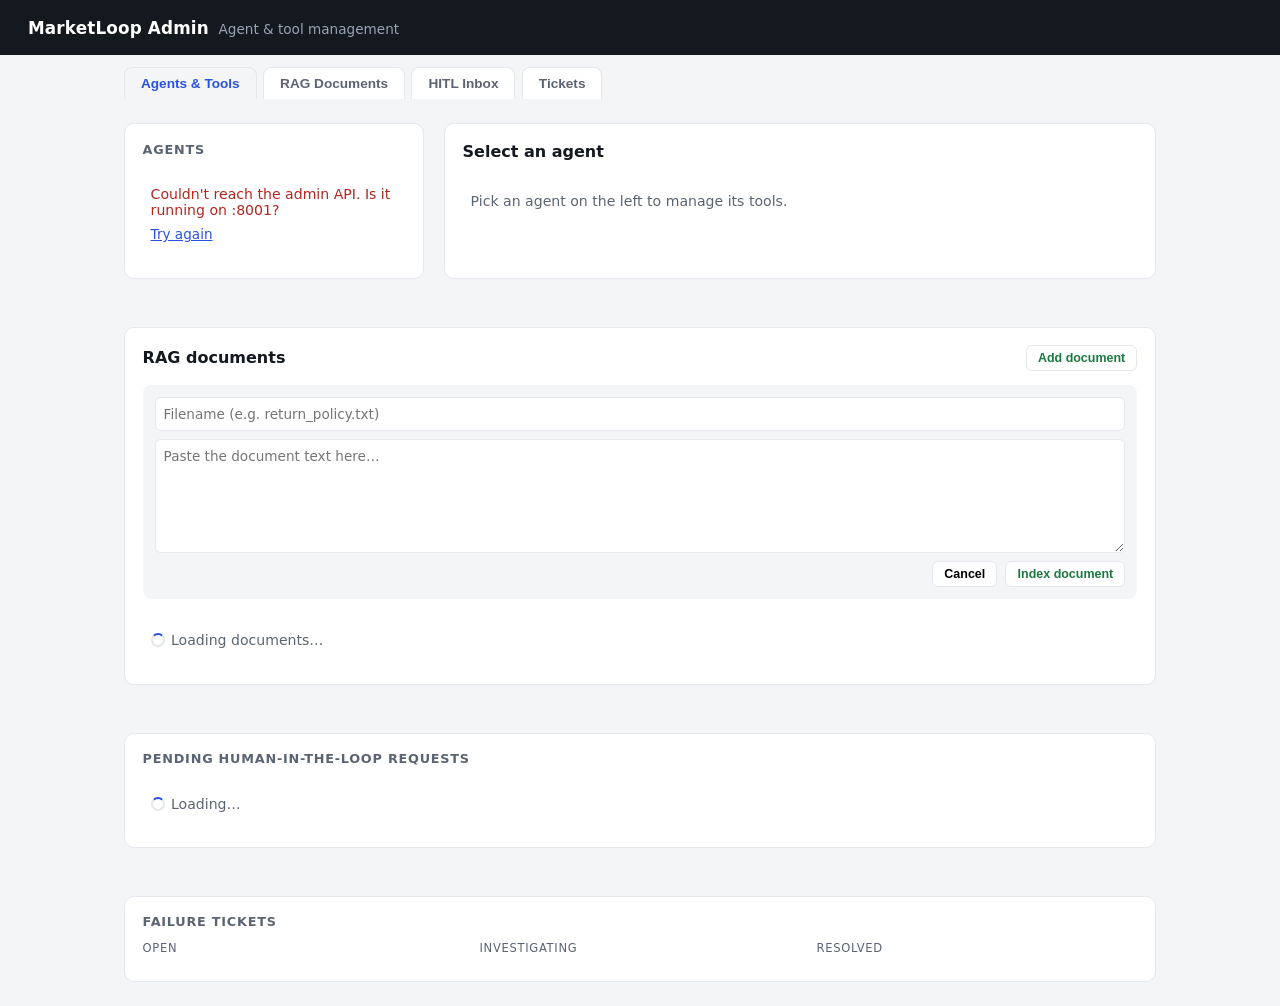
<file: admin_ui/index.html>
<!DOCTYPE html>
<html lang="en">
<head>
<meta charset="UTF-8" />
<meta name="viewport" content="width=device-width, initial-scale=1" />
<title>MarketLoop Admin — Agents & Tools</title>
<style>
  :root {
    --ink: #14181f;
    --ink-soft: #5b6472;
    --line: #e4e7ec;
    --surface: #ffffff;
    --canvas: #f4f5f7;
    --accent: #2952e3;
    --accent-soft: #eaefff;
    --good: #1b7a43;
    --good-soft: #e7f6ed;
    --bad: #b3261e;
    --bad-soft: #fdecea;
    font-family: "Segoe UI", system-ui, -apple-system, sans-serif;
  }
  * { box-sizing: border-box; }
  body {
    margin: 0;
    background: var(--canvas);
    color: var(--ink);
  }
  header {
    background: var(--ink);
    color: #fff;
    padding: 1.1rem 1.75rem;
    display: flex;
    align-items: baseline;
    gap: 0.6rem;
  }
  header h1 { margin: 0; font-size: 1.05rem; font-weight: 600; letter-spacing: 0.01em; }
  header span { color: #9aa4b5; font-size: 0.85rem; }

  main {
    display: grid;
    grid-template-columns: 300px 1fr;
    gap: 1.25rem;
    padding: 1.5rem;
    max-width: 1080px;
    margin: 0 auto;
  }
  @media (max-width: 720px) {
    main { grid-template-columns: 1fr; }
  }

  .panel {
    background: var(--surface);
    border: 1px solid var(--line);
    border-radius: 10px;
    padding: 1.1rem;
  }
  .panel h2 {
    font-size: 0.8rem;
    text-transform: uppercase;
    letter-spacing: 0.06em;
    color: var(--ink-soft);
    margin: 0 0 0.75rem;
  }

  /* Agent list */
  .agent-item {
    padding: 0.65rem 0.7rem;
    border-radius: 8px;
    cursor: pointer;
    margin-bottom: 0.3rem;
    border: 1px solid transparent;
  }
  .agent-item:hover { background: var(--canvas); }
  .agent-item.active { background: var(--accent-soft); border-color: var(--accent); }
  .agent-item .name { font-weight: 600; font-size: 0.92rem; }
  .agent-item .meta { display: block; color: var(--ink-soft); font-size: 0.78rem; margin-top: 0.1rem; }

  /* Tools panel */
  .tools-header {
    display: flex;
    align-items: center;
    justify-content: space-between;
    margin-bottom: 0.9rem;
  }
  .tools-header h2 { margin: 0; text-transform: none; font-size: 1rem; color: var(--ink); letter-spacing: normal; }

  .tool-group { margin-bottom: 1.1rem; }
  .tool-group-label {
    font-size: 0.72rem;
    text-transform: uppercase;
    letter-spacing: 0.06em;
    color: var(--ink-soft);
    margin-bottom: 0.4rem;
  }
  .tool-row {
    display: flex;
    align-items: center;
    justify-content: space-between;
    padding: 0.55rem 0.6rem;
    border-radius: 8px;
    margin-bottom: 0.25rem;
  }
  .tool-row.enabled { background: var(--good-soft); }
  .tool-row.disabled { background: var(--canvas); }
  .tool-row .tool-name { font-family: "Cascadia Code", Consolas, monospace; font-size: 0.85rem; }

  button.action {
    border: 1px solid var(--line);
    background: var(--surface);
    border-radius: 6px;
    padding: 0.3rem 0.7rem;
    font-size: 0.78rem;
    cursor: pointer;
    font-weight: 600;
  }
  button.action:hover { border-color: var(--ink-soft); }
  button.remove { color: var(--bad); }
  button.remove:hover { background: var(--bad-soft); border-color: var(--bad); }
  button.add { color: var(--good); }
  button.add:hover { background: var(--good-soft); border-color: var(--good); }
  button.action:disabled { opacity: 0.5; cursor: not-allowed; }

  /* States */
  .state { padding: 1.1rem 0.5rem; color: var(--ink-soft); font-size: 0.88rem; }
  .state.error { color: var(--bad); }
  .state .retry {
    display: inline-block;
    margin-top: 0.5rem;
    color: var(--accent);
    cursor: pointer;
    text-decoration: underline;
    font-size: 0.85rem;
  }
  .spinner {
    display: inline-block;
    width: 14px; height: 14px;
    border: 2px solid var(--line);
    border-top-color: var(--accent);
    border-radius: 50%;
    animation: spin 0.7s linear infinite;
    margin-right: 0.4rem;
    vertical-align: -2px;
  }
  @keyframes spin { to { transform: rotate(360deg); } }

  .toast {
    position: fixed;
    bottom: 1.25rem;
    right: 1.25rem;
    background: var(--ink);
    color: #fff;
    padding: 0.6rem 1rem;
    border-radius: 8px;
    font-size: 0.85rem;
    opacity: 0;
    transform: translateY(8px);
    transition: 0.2s;
    pointer-events: none;
  }
  .toast.show { opacity: 1; transform: translateY(0); }
  .toast.error { background: var(--bad); }

  /* Tabs */
  nav.tabs {
    display: flex;
    gap: 0.4rem;
    padding: 0.75rem 1.5rem 0;
    max-width: 1080px;
    margin: 0 auto;
  }
  .tab {
    border: 1px solid var(--line);
    background: var(--surface);
    color: var(--ink-soft);
    border-radius: 8px 8px 0 0;
    padding: 0.5rem 1rem;
    font-size: 0.85rem;
    font-weight: 600;
    cursor: pointer;
    border-bottom: none;
  }
  .tab.active { color: var(--accent); background: var(--canvas); border-color: var(--line); }

  .tab-panel.single-col { grid-template-columns: 1fr; max-width: 1080px; }

  /* RAG upload form */
  .upload-form {
    display: flex;
    flex-direction: column;
    gap: 0.5rem;
    margin-bottom: 1rem;
    padding: 0.75rem;
    background: var(--canvas);
    border-radius: 8px;
  }
  .upload-form input, .upload-form textarea {
    font-family: inherit;
    font-size: 0.85rem;
    padding: 0.5rem;
    border: 1px solid var(--line);
    border-radius: 6px;
    resize: vertical;
  }
  .upload-actions { display: flex; justify-content: flex-end; gap: 0.5rem; }

  .doc-row, .hitl-row, .ticket-card {
    padding: 0.7rem 0.8rem;
    border-radius: 8px;
    background: var(--canvas);
    margin-bottom: 0.5rem;
    border: 1px solid var(--line);
  }
  .doc-row { display: flex; align-items: center; justify-content: space-between; }
  .doc-row .doc-name { font-weight: 600; font-size: 0.88rem; }
  .doc-row .doc-meta { color: var(--ink-soft); font-size: 0.78rem; display: block; margin-top: 0.15rem; }

  .hitl-row .hitl-reason { font-size: 0.88rem; margin-bottom: 0.4rem; }
  .hitl-row .hitl-meta { color: var(--ink-soft); font-size: 0.78rem; margin-bottom: 0.5rem; }
  .hitl-row .hitl-state {
    font-family: "Cascadia Code", Consolas, monospace;
    font-size: 0.75rem;
    background: var(--surface);
    border: 1px solid var(--line);
    border-radius: 6px;
    padding: 0.5rem;
    margin-bottom: 0.5rem;
    max-height: 140px;
    overflow: auto;
    white-space: pre-wrap;
  }
  .hitl-actions { display: flex; gap: 0.5rem; }
  button.action.approve { color: var(--good); border-color: var(--good); }
  button.action.approve:hover { background: var(--good-soft); }
  button.action.reject { color: var(--bad); border-color: var(--bad); }
  button.action.reject:hover { background: var(--bad-soft); }

  .ticket-board { display: grid; grid-template-columns: 1fr 1fr 1fr; gap: 1rem; }
  @media (max-width: 900px) { .ticket-board { grid-template-columns: 1fr; } }
  .ticket-column-label {
    font-size: 0.72rem; text-transform: uppercase; letter-spacing: 0.06em;
    color: var(--ink-soft); margin-bottom: 0.5rem;
  }
  .ticket-card .ticket-error { font-size: 0.85rem; margin-bottom: 0.35rem; }
  .ticket-card .ticket-meta { color: var(--ink-soft); font-size: 0.76rem; margin-bottom: 0.5rem; }
  .ticket-card .ticket-actions { display: flex; gap: 0.4rem; flex-wrap: wrap; margin-top: 0.5rem; }
  .ticket-card .ticket-state {
    font-family: "Cascadia Code", Consolas, monospace;
    font-size: 0.72rem;
    background: var(--surface);
    border: 1px solid var(--line);
    border-radius: 6px;
    padding: 0.5rem;
    margin-top: 0.4rem;
    max-height: 140px;
    overflow: auto;
    white-space: pre-wrap;
  }
  .ticket-card .toggle-state {
    background: none; border: none; color: var(--accent);
    font-size: 0.76rem; padding: 0; cursor: pointer; text-decoration: underline;
  }
</style>
</head>
<body>

<header>
  <h1>MarketLoop Admin</h1>
  <span>Agent &amp; tool management</span>
</header>

<nav class="tabs">
  <button class="tab active" data-tab="agents">Agents &amp; Tools</button>
  <button class="tab" data-tab="rag">RAG Documents</button>
  <button class="tab" data-tab="hitl">HITL Inbox</button>
  <button class="tab" data-tab="tickets">Tickets</button>
</nav>

<main id="tab-agents" class="tab-panel">
  <section class="panel">
    <h2>Agents</h2>
    <div id="agent-list"><div class="state"><span class="spinner"></span>Loading agents…</div></div>
  </section>

  <section class="panel">
    <div class="tools-header">
      <h2 id="tools-title">Select an agent</h2>
    </div>
    <div id="tool-list"><div class="state">Pick an agent on the left to manage its tools.</div></div>
  </section>
</main>

<main id="tab-rag" class="tab-panel single-col" hidden>
  <section class="panel">
    <div class="tools-header">
      <h2 id="rag-title">RAG documents</h2>
      <button class="action add" id="rag-upload-btn">Add document</button>
    </div>
    <div id="rag-upload-form" class="upload-form" hidden>
      <input type="text" id="rag-filename" placeholder="Filename (e.g. return_policy.txt)" />
      <textarea id="rag-text" rows="6" placeholder="Paste the document text here…"></textarea>
      <div class="upload-actions">
        <button class="action" id="rag-cancel-btn">Cancel</button>
        <button class="action add" id="rag-submit-btn">Index document</button>
      </div>
    </div>
    <div id="rag-doc-list"><div class="state"><span class="spinner"></span>Loading documents…</div></div>
  </section>
</main>

<main id="tab-hitl" class="tab-panel single-col" hidden>
  <section class="panel">
    <h2>Pending human-in-the-loop requests</h2>
    <div id="hitl-list"><div class="state"><span class="spinner"></span>Loading…</div></div>
  </section>
</main>

<main id="tab-tickets" class="tab-panel single-col" hidden>
  <section class="panel">
    <h2>Failure tickets</h2>
    <div class="ticket-board" id="ticket-board">
      <div class="ticket-column">
        <div class="ticket-column-label">Open</div>
        <div id="tickets-open" class="ticket-column-body"></div>
      </div>
      <div class="ticket-column">
        <div class="ticket-column-label">Investigating</div>
        <div id="tickets-investigating" class="ticket-column-body"></div>
      </div>
      <div class="ticket-column">
        <div class="ticket-column-label">Resolved</div>
        <div id="tickets-resolved" class="ticket-column-body"></div>
      </div>
    </div>
  </section>
</main>

<div id="toast" class="toast"></div>

<script>
  const API_BASE = "http://localhost:8001";
  let selectedAgentId = null;
  let selectedAgentName = null;

  function showToast(message, isError) {
    const toast = document.getElementById("toast");
    toast.textContent = message;
    toast.className = "toast show" + (isError ? " error" : "");
    clearTimeout(showToast._t);
    showToast._t = setTimeout(() => { toast.className = "toast"; }, 3200);
  }

  async function loadAgents() {
    const listEl = document.getElementById("agent-list");
    listEl.innerHTML = `<div class="state"><span class="spinner"></span>Loading agents…</div>`;

    let agents;
    try {
      const res = await fetch(`${API_BASE}/api/agents`);
      if (!res.ok) throw new Error(`Server returned ${res.status}`);
      agents = await res.json();
    } catch (err) {
      listEl.innerHTML = `
        <div class="state error">
          Couldn't reach the admin API. Is it running on :8001?
          <br><span class="retry" onclick="loadAgents()">Try again</span>
        </div>`;
      return;
    }

    if (!agents.length) {
      listEl.innerHTML = `<div class="state">No agents have connected yet. Start an agent process to see it here.</div>`;
      return;
    }

    listEl.innerHTML = "";
    for (const agent of agents) {
      const el = document.createElement("div");
      el.className = "agent-item" + (agent.agent_id === selectedAgentId ? " active" : "");
      const disabledNote = agent.disabled_tool_count
        ? `${agent.disabled_tool_count} tool(s) removed`
        : "all tools available";
      el.innerHTML = `<span class="name">${agent.display_name}</span><span class="meta">${agent.agent_id} · ${disabledNote}</span>`;
      el.onclick = () => selectAgent(agent.agent_id, agent.display_name);
      listEl.appendChild(el);
    }
  }

  async function selectAgent(agentId, displayName) {
    selectedAgentId = agentId;
    selectedAgentName = displayName;
    document.getElementById("tools-title").textContent = `Tools — ${displayName}`;
    highlightSelectedAgent();
    await loadTools(agentId);
  }

  function highlightSelectedAgent() {
    document.querySelectorAll(".agent-item").forEach((el) => {
      el.classList.toggle("active", el.querySelector(".meta")?.textContent.startsWith(selectedAgentId));
    });
  }

  async function loadTools(agentId) {
    const listEl = document.getElementById("tool-list");
    listEl.innerHTML = `<div class="state"><span class="spinner"></span>Loading tools…</div>`;

    let tools;
    try {
      const res = await fetch(`${API_BASE}/api/agents/${agentId}/tools`);
      if (!res.ok) throw new Error(`Server returned ${res.status}`);
      tools = await res.json();
    } catch (err) {
      listEl.innerHTML = `
        <div class="state error">
          Couldn't load tools for this agent.
          <br><span class="retry" onclick="loadTools('${agentId}')">Try again</span>
        </div>`;
      return;
    }

    if (!tools.length) {
      listEl.innerHTML = `<div class="state">No tools are registered on the server yet.</div>`;
      return;
    }

    const enabled = tools.filter((t) => t.enabled);
    const disabled = tools.filter((t) => !t.enabled);

    listEl.innerHTML = "";

    listEl.appendChild(renderGroup(
      `Available to this agent (${enabled.length})`,
      enabled,
      "remove",
      "Remove",
      false
    ));

    listEl.appendChild(renderGroup(
      `Removed from this agent (${disabled.length})`,
      disabled,
      "add",
      "Add",
      true
    ));

    if (!enabled.length) {
      const warn = document.createElement("div");
      warn.className = "state error";
      warn.textContent = "This agent currently has no tools available — it can't call anything.";
      listEl.prepend(warn);
    }
  }

  function renderGroup(label, tools, actionClass, actionLabel, nextEnabledState) {
    const group = document.createElement("div");
    group.className = "tool-group";

    const heading = document.createElement("div");
    heading.className = "tool-group-label";
    heading.textContent = label;
    group.appendChild(heading);

    if (!tools.length) {
      const empty = document.createElement("div");
      empty.className = "state";
      empty.style.padding = "0.3rem 0.6rem";
      empty.textContent = nextEnabledState ? "Nothing removed." : "Nothing available.";
      group.appendChild(empty);
      return group;
    }

    for (const tool of tools) {
      const row = document.createElement("div");
      row.className = "tool-row " + (nextEnabledState ? "disabled" : "enabled");
      row.innerHTML = `
        <span class="tool-name">${tool.tool_name}</span>
        <button class="action ${actionClass}" data-tool="${tool.tool_name}" data-enable="${nextEnabledState}">
          ${actionLabel}
        </button>
      `;
      row.querySelector("button").addEventListener("click", onToolAction);
      group.appendChild(row);
    }
    return group;
  }

  async function onToolAction(event) {
    const btn = event.currentTarget;
    const toolName = btn.dataset.tool;
    const enable = btn.dataset.enable === "true";

    btn.disabled = true;
    const originalLabel = btn.textContent;
    btn.textContent = "…";

    try {
      const res = await fetch(
        `${API_BASE}/api/agents/${selectedAgentId}/tools/${toolName}`,
        {
          method: "PUT",
          headers: { "Content-Type": "application/json" },
          body: JSON.stringify({ enabled: enable }),
        }
      );
      if (!res.ok) throw new Error(await res.text());

      showToast(`${toolName} ${enable ? "added to" : "removed from"} ${selectedAgentName}.`, false);
      await loadTools(selectedAgentId);
      await loadAgents();
      highlightSelectedAgent();
    } catch (err) {
      btn.disabled = false;
      btn.textContent = originalLabel;
      showToast(`Couldn't update ${toolName}. ${err.message}`, true);
    }
  }

  loadAgents();

  // ------------------------------------------------------------------
  // Tabs
  // ------------------------------------------------------------------
  const TAB_LOADERS = {
    agents: () => {},
    rag: loadRagDocuments,
    hitl: loadHitlTasks,
    tickets: loadTickets,
  };

  document.querySelectorAll(".tab").forEach((tabBtn) => {
    tabBtn.addEventListener("click", () => {
      document.querySelectorAll(".tab").forEach((t) => t.classList.toggle("active", t === tabBtn));
      document.querySelectorAll(".tab-panel").forEach((panel) => {
        panel.hidden = panel.id !== `tab-${tabBtn.dataset.tab}`;
      });
      TAB_LOADERS[tabBtn.dataset.tab]();
    });
  });

  // ------------------------------------------------------------------
  // RAG documents
  // ------------------------------------------------------------------
  async function loadRagDocuments() {
    const listEl = document.getElementById("rag-doc-list");
    listEl.innerHTML = `<div class="state"><span class="spinner"></span>Loading documents…</div>`;

    let docs;
    try {
      const res = await fetch(`${API_BASE}/api/rag/documents`);
      if (!res.ok) throw new Error(`Server returned ${res.status}`);
      docs = await res.json();
    } catch (err) {
      listEl.innerHTML = `<div class="state error">Couldn't load RAG documents.
        <br><span class="retry" onclick="loadRagDocuments()">Try again</span></div>`;
      return;
    }

    if (!docs.length) {
      listEl.innerHTML = `<div class="state">No documents indexed yet. Add one to get started.</div>`;
      return;
    }

    listEl.innerHTML = "";
    for (const doc of docs) {
      const row = document.createElement("div");
      row.className = "doc-row";
      row.innerHTML = `
        <div>
          <span class="doc-name">${doc.filename}</span>
          <span class="doc-meta">${doc.chunk_count} chunk(s) · added ${new Date(doc.added_at).toLocaleString()}</span>
        </div>
        <button class="action remove" data-id="${doc.document_id}">Remove</button>
      `;
      row.querySelector("button").addEventListener("click", () => removeRagDocument(doc.document_id, doc.filename));
      listEl.appendChild(row);
    }
  }

  async function removeRagDocument(documentId, filename) {
    try {
      const res = await fetch(`${API_BASE}/api/rag/documents/${documentId}`, { method: "DELETE" });
      if (!res.ok) throw new Error(await res.text());
      showToast(`Removed "${filename}" — the RAG agent stops using it on its next query.`, false);
      await loadRagDocuments();
    } catch (err) {
      showToast(`Couldn't remove ${filename}. ${err.message}`, true);
    }
  }

  document.getElementById("rag-upload-btn").addEventListener("click", () => {
    document.getElementById("rag-upload-form").hidden = false;
  });
  document.getElementById("rag-cancel-btn").addEventListener("click", () => {
    document.getElementById("rag-upload-form").hidden = true;
  });
  document.getElementById("rag-submit-btn").addEventListener("click", async () => {
    const filename = document.getElementById("rag-filename").value.trim();
    const text = document.getElementById("rag-text").value.trim();
    if (!filename || !text) {
      showToast("Filename and document text are both required.", true);
      return;
    }
    try {
      const res = await fetch(`${API_BASE}/api/rag/documents`, {
        method: "POST",
        headers: { "Content-Type": "application/json" },
        body: JSON.stringify({ filename, text }),
      });
      if (!res.ok) throw new Error(await res.text());
      document.getElementById("rag-filename").value = "";
      document.getElementById("rag-text").value = "";
      document.getElementById("rag-upload-form").hidden = true;
      showToast(`"${filename}" indexed and available to the RAG agent.`, false);
      await loadRagDocuments();
    } catch (err) {
      showToast(`Couldn't index document. ${err.message}`, true);
    }
  });

  // ------------------------------------------------------------------
  // HITL inbox
  // ------------------------------------------------------------------
  async function loadHitlTasks() {
    const listEl = document.getElementById("hitl-list");
    listEl.innerHTML = `<div class="state"><span class="spinner"></span>Loading…</div>`;

    let tasks;
    try {
      const res = await fetch(`${API_BASE}/api/hitl/tasks?status=pending`);
      if (!res.ok) throw new Error(`Server returned ${res.status}`);
      tasks = await res.json();
    } catch (err) {
      listEl.innerHTML = `<div class="state error">Couldn't load HITL tasks.
        <br><span class="retry" onclick="loadHitlTasks()">Try again</span></div>`;
      return;
    }

    if (!tasks.length) {
      listEl.innerHTML = `<div class="state">Nothing pending — no graph is waiting on a human decision right now.</div>`;
      return;
    }

    listEl.innerHTML = "";
    for (const task of tasks) {
      const row = document.createElement("div");
      row.className = "hitl-row";
      row.innerHTML = `
        <div class="hitl-reason"><strong>${task.graph_name}</strong> · run ${task.run_id}</div>
        <div class="hitl-meta">${task.reason}</div>
        <pre class="hitl-state">${JSON.stringify(task.state, null, 2)}</pre>
        <div class="hitl-actions">
          <button class="action approve">Approve</button>
          <button class="action reject">Reject</button>
        </div>
      `;
      row.querySelector(".approve").addEventListener("click", () => resolveHitlTask(task.request_id, "approve"));
      row.querySelector(".reject").addEventListener("click", () => resolveHitlTask(task.request_id, "reject"));
      listEl.appendChild(row);
    }
  }

  async function resolveHitlTask(requestId, decision) {
    try {
      const res = await fetch(`${API_BASE}/api/hitl/tasks/${requestId}/resolve`, {
        method: "POST",
        headers: { "Content-Type": "application/json" },
        body: JSON.stringify({ decision }),
      });
      if (!res.ok) throw new Error(await res.text());
      const result = await res.json();
      showToast(`Recorded "${decision}" — run resumed, now ${result.status} at ${result.current_node}.`, false);
      await loadHitlTasks();
    } catch (err) {
      showToast(`Couldn't resolve request. ${err.message}`, true);
    }
  }

  // ------------------------------------------------------------------
  // Failure tickets
  // ------------------------------------------------------------------
  async function loadTickets() {
    const columns = {
      open: document.getElementById("tickets-open"),
      investigating: document.getElementById("tickets-investigating"),
      resolved: document.getElementById("tickets-resolved"),
    };
    Object.values(columns).forEach((col) => (col.innerHTML = `<div class="state"><span class="spinner"></span></div>`));

    let tickets;
    try {
      const res = await fetch(`${API_BASE}/api/tickets`);
      if (!res.ok) throw new Error(`Server returned ${res.status}`);
      tickets = await res.json();
    } catch (err) {
      Object.values(columns).forEach((col) => (col.innerHTML = `<div class="state error">Couldn't load tickets.</div>`));
      return;
    }

    Object.values(columns).forEach((col) => (col.innerHTML = ""));

    if (!tickets.length) {
      columns.open.innerHTML = `<div class="state">No tickets.</div>`;
      return;
    }

    for (const ticket of tickets) {
      const card = document.createElement("div");
      card.className = "ticket-card";
      const stateId = `ticket-state-${ticket.ticket_id}`;
      card.innerHTML = `
        <div class="ticket-error">${ticket.error}</div>
        <div class="ticket-meta">${ticket.graph_name} · ${ticket.node_name} · run ${ticket.run_id}</div>
        <button class="toggle-state" data-target="${stateId}">View checkpoint state</button>
        <pre class="ticket-state" id="${stateId}" hidden>${JSON.stringify(ticket.state, null, 2)}</pre>
        <div class="ticket-actions"></div>
      `;
      card.querySelector(".toggle-state").addEventListener("click", (e) => {
        const pre = document.getElementById(stateId);
        pre.hidden = !pre.hidden;
        e.target.textContent = pre.hidden ? "View checkpoint state" : "Hide checkpoint state";
      });
      const actions = card.querySelector(".ticket-actions");

      if (ticket.status === "open") {
        const investigateBtn = document.createElement("button");
        investigateBtn.className = "action";
        investigateBtn.textContent = "Start investigating";
        investigateBtn.onclick = () => updateTicket(ticket.ticket_id, "investigating");
        actions.appendChild(investigateBtn);
      }
      if (ticket.status !== "resolved") {
        const resolveBtn = document.createElement("button");
        resolveBtn.className = "action add";
        resolveBtn.textContent = "Mark resolved & resume";
        resolveBtn.onclick = () => {
          const resolution = prompt("What fixed it? (used as the ticket's resolution note)");
          if (resolution !== null) updateTicket(ticket.ticket_id, "resolved", resolution);
        };
        actions.appendChild(resolveBtn);
      }

      columns[ticket.status]?.appendChild(card) ?? columns.open.appendChild(card);
    }
  }

  async function updateTicket(ticketId, status, resolution) {
    try {
      const res = await fetch(`${API_BASE}/api/tickets/${ticketId}`, {
        method: "PATCH",
        headers: { "Content-Type": "application/json" },
        body: JSON.stringify({ status, resolution: resolution ?? null }),
      });
      if (!res.ok) throw new Error(await res.text());
      const result = await res.json();
      const resumeNote = result.resumed_run
        ? ` Run resumed from its checkpoint — now ${result.resumed_run.status}.`
        : "";
      showToast(`Ticket moved to ${status}.${resumeNote}`, false);
      await loadTickets();
    } catch (err) {
      showToast(`Couldn't update ticket. ${err.message}`, true);
    }
  }
</script>

</body>
</html>
</file>
